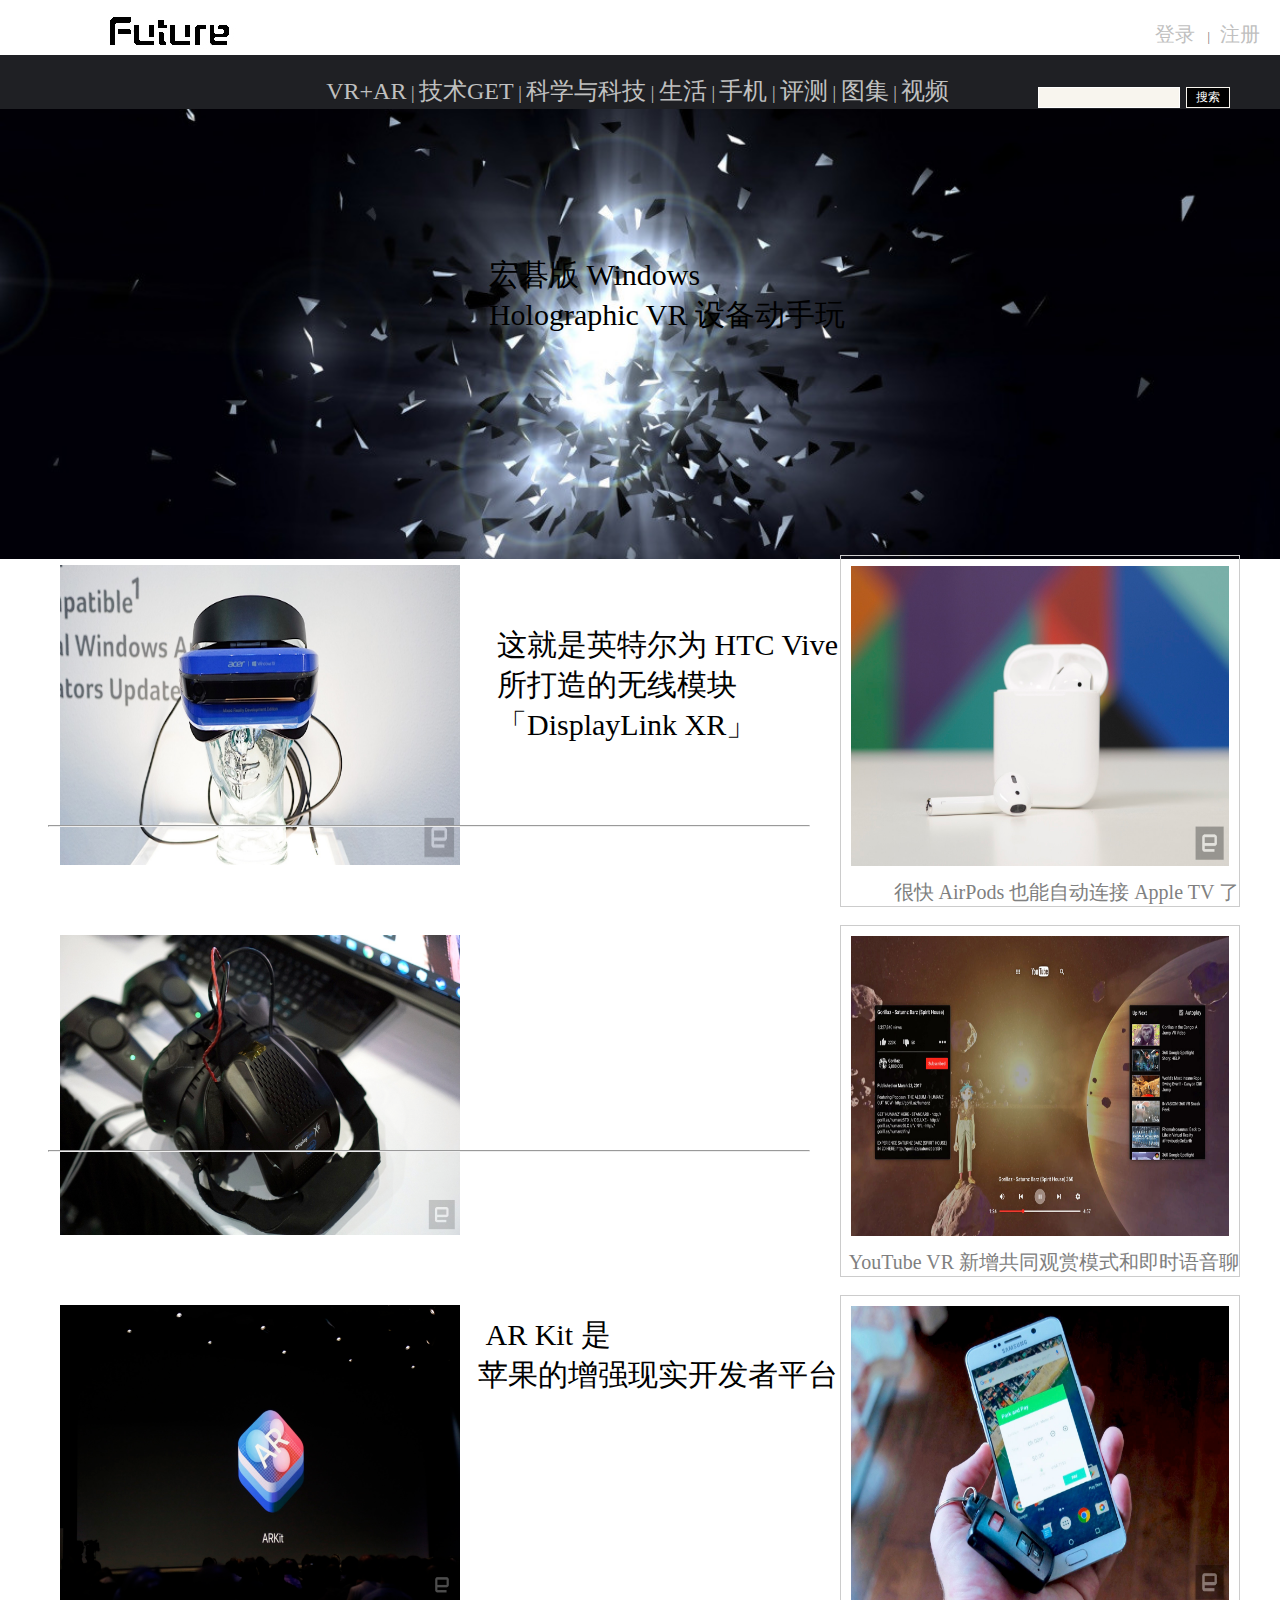
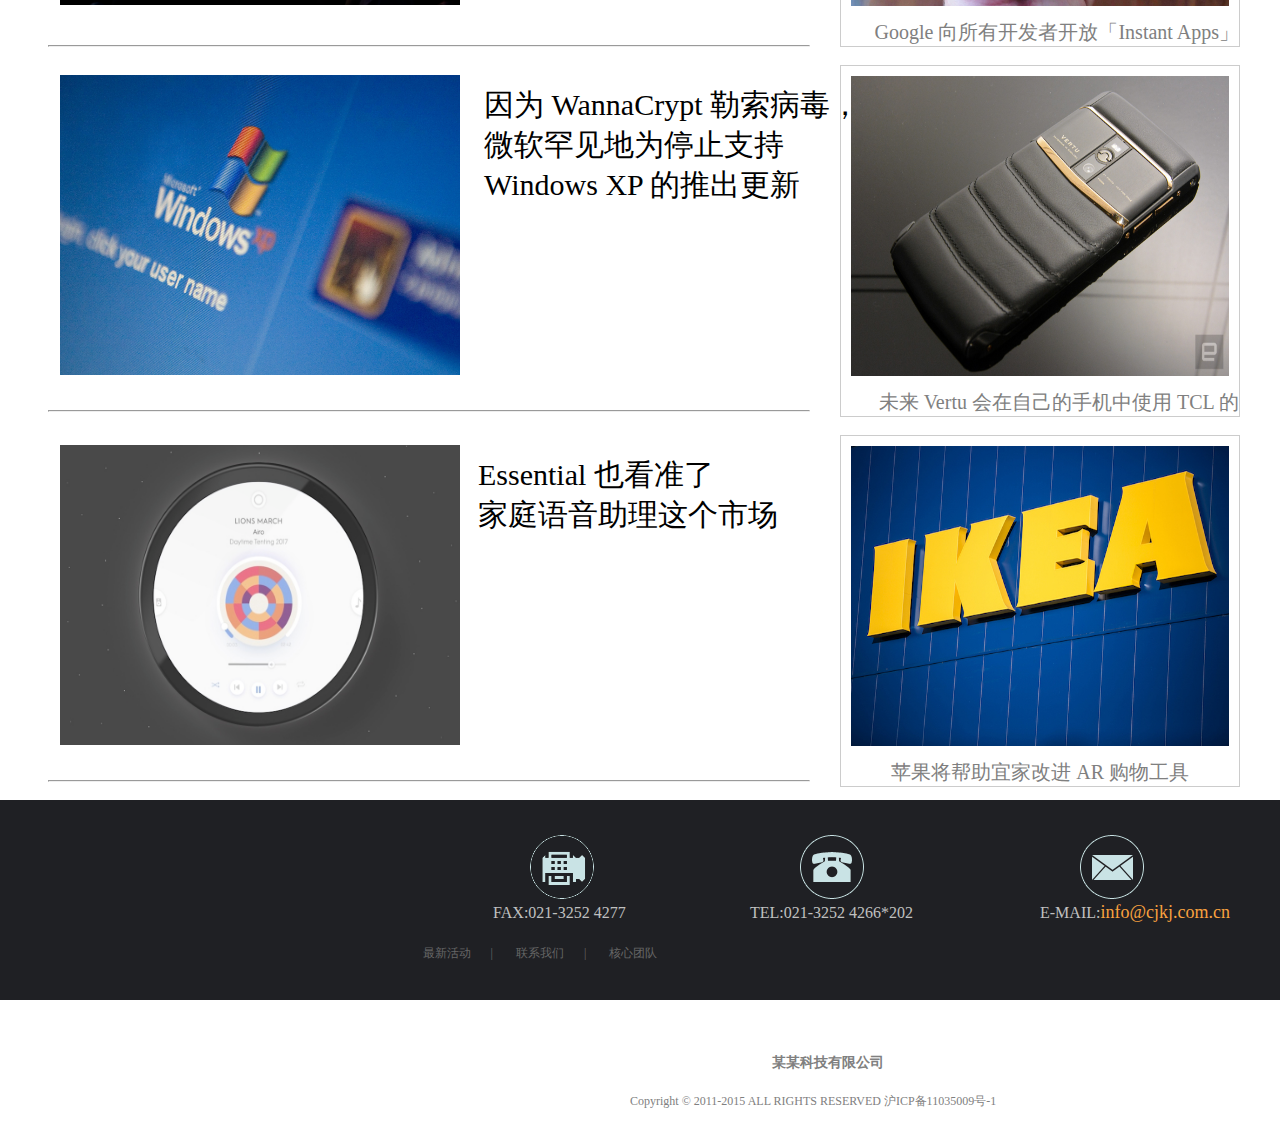
<file: work15/index.html>
<!DOCTYPE html>
<html>
<head>
	<title>科技改变未来——电子科技产品新闻</title>
	<meta charset="utf-8">
	<link rel="stylesheet" type="text/css" href="css/index.css">
</head>
<body>
	<div class="top_link tr">
		<div class="logo">
			<img src="images/logo.jpg" alt="future">
		</div>
		<div class="top_link_mod">
			<span></span><a href="dl.html" target="_blank">登录</a>
			<span>|</span><a href="dl.html" target="_blank">注册</a>
		</div>
	</div>
		<div id="nav">
			<div class="nav_body">
				<!--导航栏-->
				<div class="nav_content">
					<a href="list.html" target="_blank">VR+AR</a>&nbsp;|
					<a href="#">技术GET</a>&nbsp;|
					<a href="#">科学与科技</a>&nbsp;|
					<a href="#">生活</a>&nbsp;|
					<a href="#">手机</a>&nbsp;|
					<a href="#">评测</a>&nbsp;|
					<a href="#">图集</a>&nbsp;|					
					<a href="#" >视频</a>&nbsp;
				</div>
				<!--搜索框-->
				
				<input class="search"  type="text" name="">
				<input class="search_btn" type="button" value="搜索">
				<img style="position: relative;top: 22px;" src="images/banner1.jpg" width="100%" height="450">
			</div>
		</div>	
			<div class="main">
				


				<div class="m_left">
				
					<img src="images/c-1.jpg">
					<a style="position: relative;left: 7px;" href="content.html" target="_blank">宏碁版 Windows <br> Holographic  VR 设备动手玩</a>
					<hr style="width: 760px; position: relative;top: -50px;right: 10px">			
				</div>
				<div class="m_right">
					<img src="images/06.jpg">
					<a href="#">很快 AirPods 也能自动连接 Apple TV 了</a>
				</div>
					
			
				


				<div class="m_left">
					<img src="images/02.jpg">
					<a href="#" ">这就是英特尔为 HTC Vive <br>所打造的无线模块 <br> 「DisplayLink XR」</a>
					<hr style="width: 760px; position: relative;top: -95px;right: 10px">
				</div>
				<div class="m_right">
					<img src="images/07.jpg">
					<a href="#">YouTube VR 新增共同观赏模式和即时语音聊</a>
				</div>


				<div class="m_left">
					<img src="images/03.jpg">
					<a href="#"> &nbsp;AR Kit 是<br> 苹果的增强现实开发者平台</a>
					<hr style="width: 760px; position: relative;top: -50px;right: 10px">
				</div>
				<div class="m_right">
					<img src="images/08.jpg">
					<a href="#">Google 向所有开发者开放「Instant Apps」</a>
				</div>
				<div class="m_left">
					<img src="images/04.jpg">
					<a href="#" style="position: relative;left: 22px;"> 因为 WannaCrypt 勒索病毒，<br>微软罕见地为停止支持 <br> Windows XP 的推出更新</a>
					<hr style="width: 760px; position: relative;top: -95px;right: 10px">
				</div>
				<div class="m_right">
					<img src="images/09.jpg">
					<a href="#">未来 Vertu 会在自己的手机中使用 TCL 的</a>
				</div>
				<div class="m_left">
					<img src="images/05.jpg">
					<a href="#" style="position: relative;top: 20px;left: -60px;">Essential 也看准了 <br> 家庭语音助理这个市场
					</a>
					<hr style="width: 760px; position: relative;top: 25px;right: 10px">
				</div>
				<div class="m_right">
					<img src="images/10.jpg">
					<a href="#" style="position: relative;left:-50px;">苹果将帮助宜家改进 AR 购物工具</a>
				</div>
			</div>	
		</div>
		<!--页面底部-->
		<div class="footer">
			<div class="footer_mod">
				<div class="footer_box fl">
					<img style="position: absolute;left: 530px;top: 35px;" src="images/fax.png">
					<p class="footer_box_img">
						<img style="position: absolute;left: 800px;top: 35px;" src="images/tel.png">
					</p>
					<p class="footer_box_img">
						<img style="position: absolute;left: 1080px;top: 35px;" src="images/mail.png">
					</p>
					
				</div>
				<div class="footer_box fl ">
					<div style="position: relative;left: 90px;" class=footer_box_text >FAX:021-3252 4277</div>
					<div style="position: relative;left: 530px;" class=footer_box_text>TEL:021-3252 4266*202</div>
					<div style="position: relative;left: 1030px;" class=footer_box_text>E-MAIL:<a style="color: #f9a23f;" href="#" target="_blank">info@cjkj.com.cn</a></div>
				</div>
				<div class="crl"></div>
				<div class="footer_link">
					<a href="#">最新活动</a><span>|</span>
					<a href="#">联系我们</a><span>|</span>
					<a href="#">核心团队</a>
				</div>
			</div>
		</div>
		<div class="bottom">
			<h1 class="bottom_cop_name">某某科技有限公司</h1>
			<p class="bottom_copy">Copyright &copy; 2011-2015 ALL RIGHTS RESERVED 沪ICP备11035009号-1</p>
		</div>
</body>
</html>
</file>
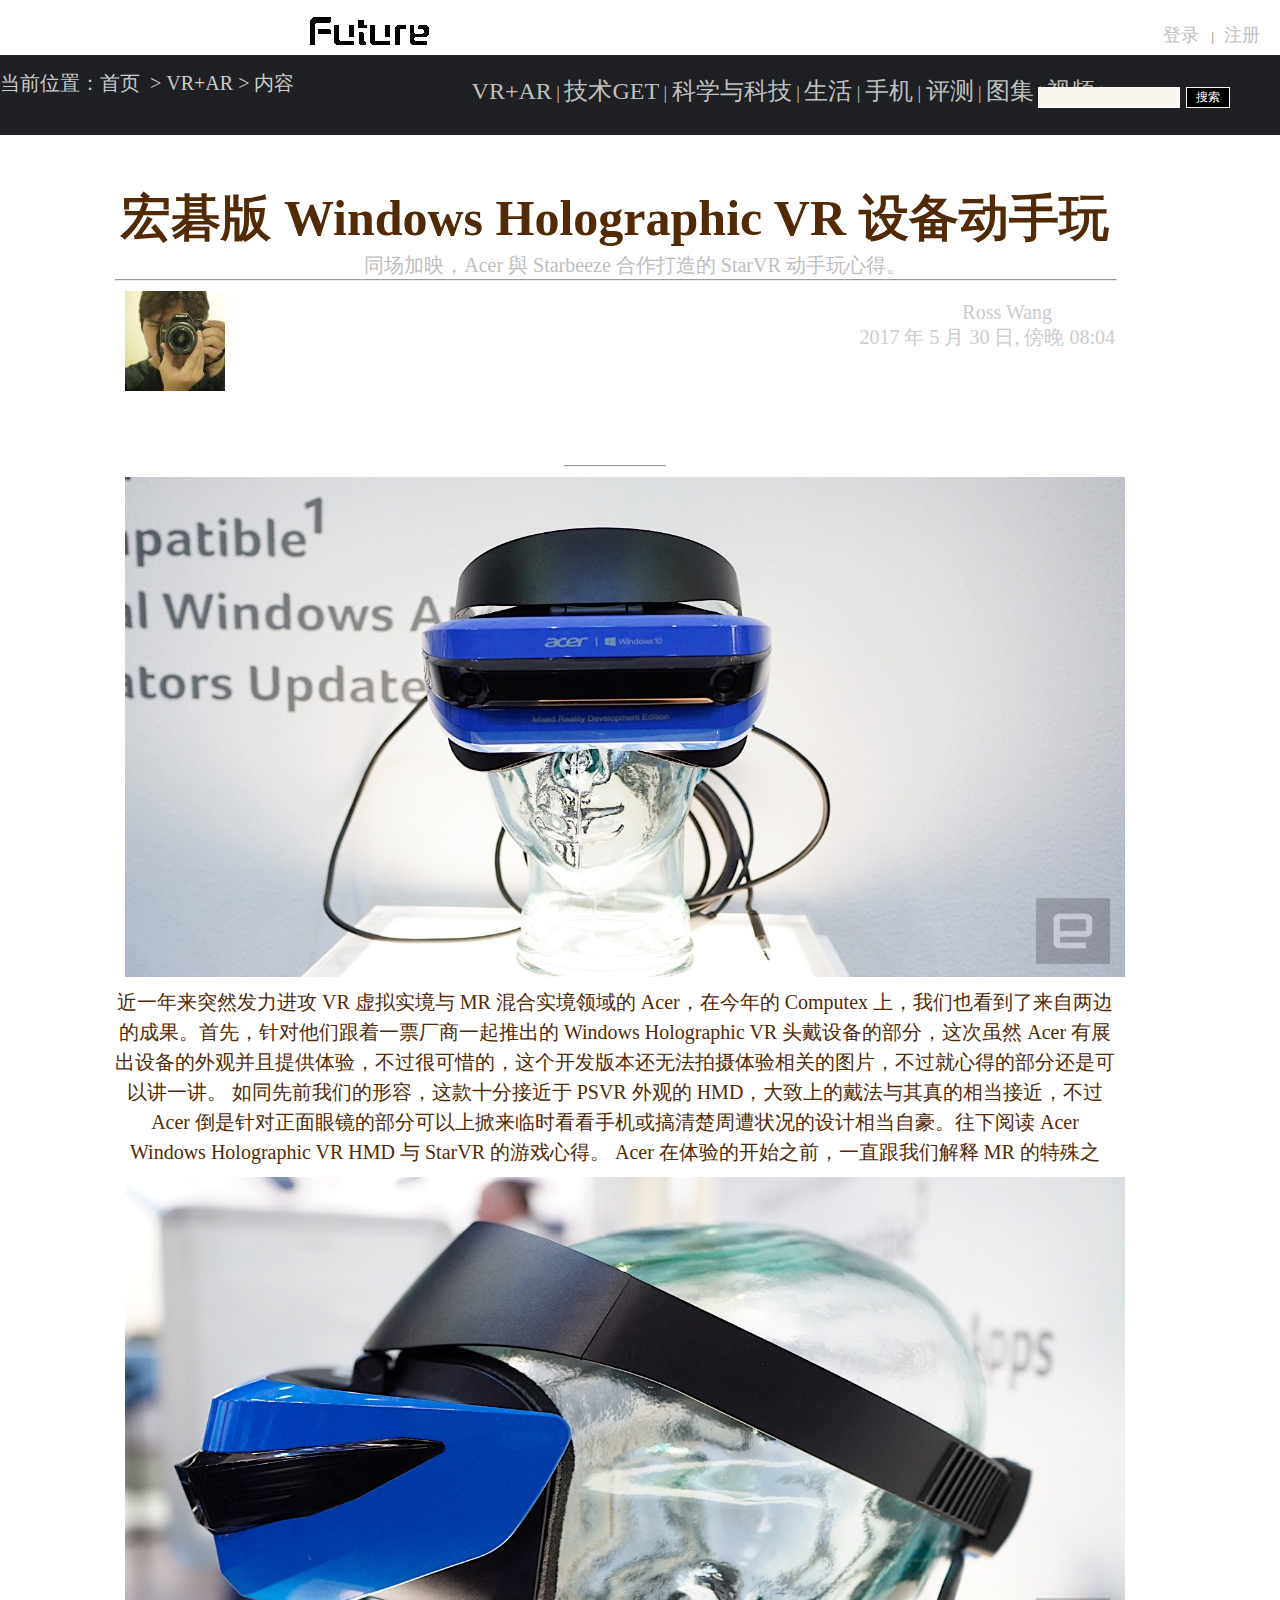
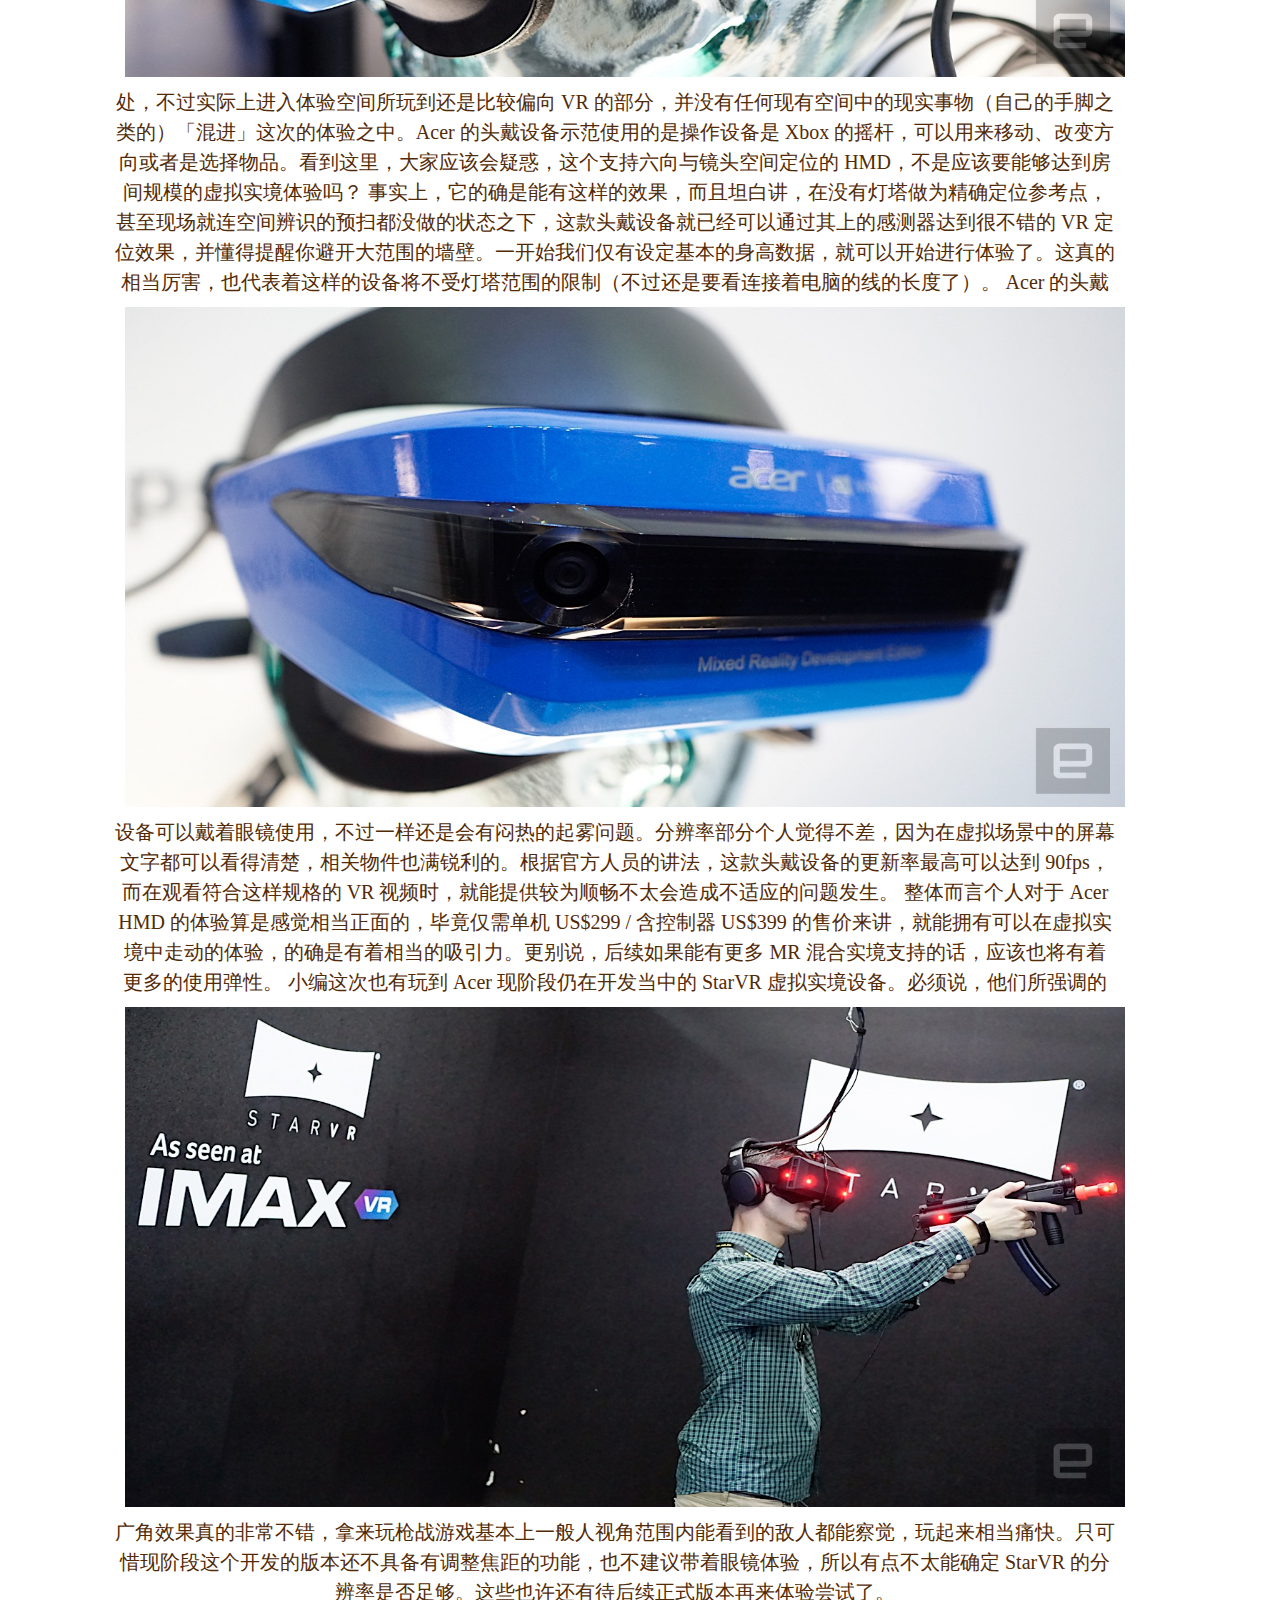
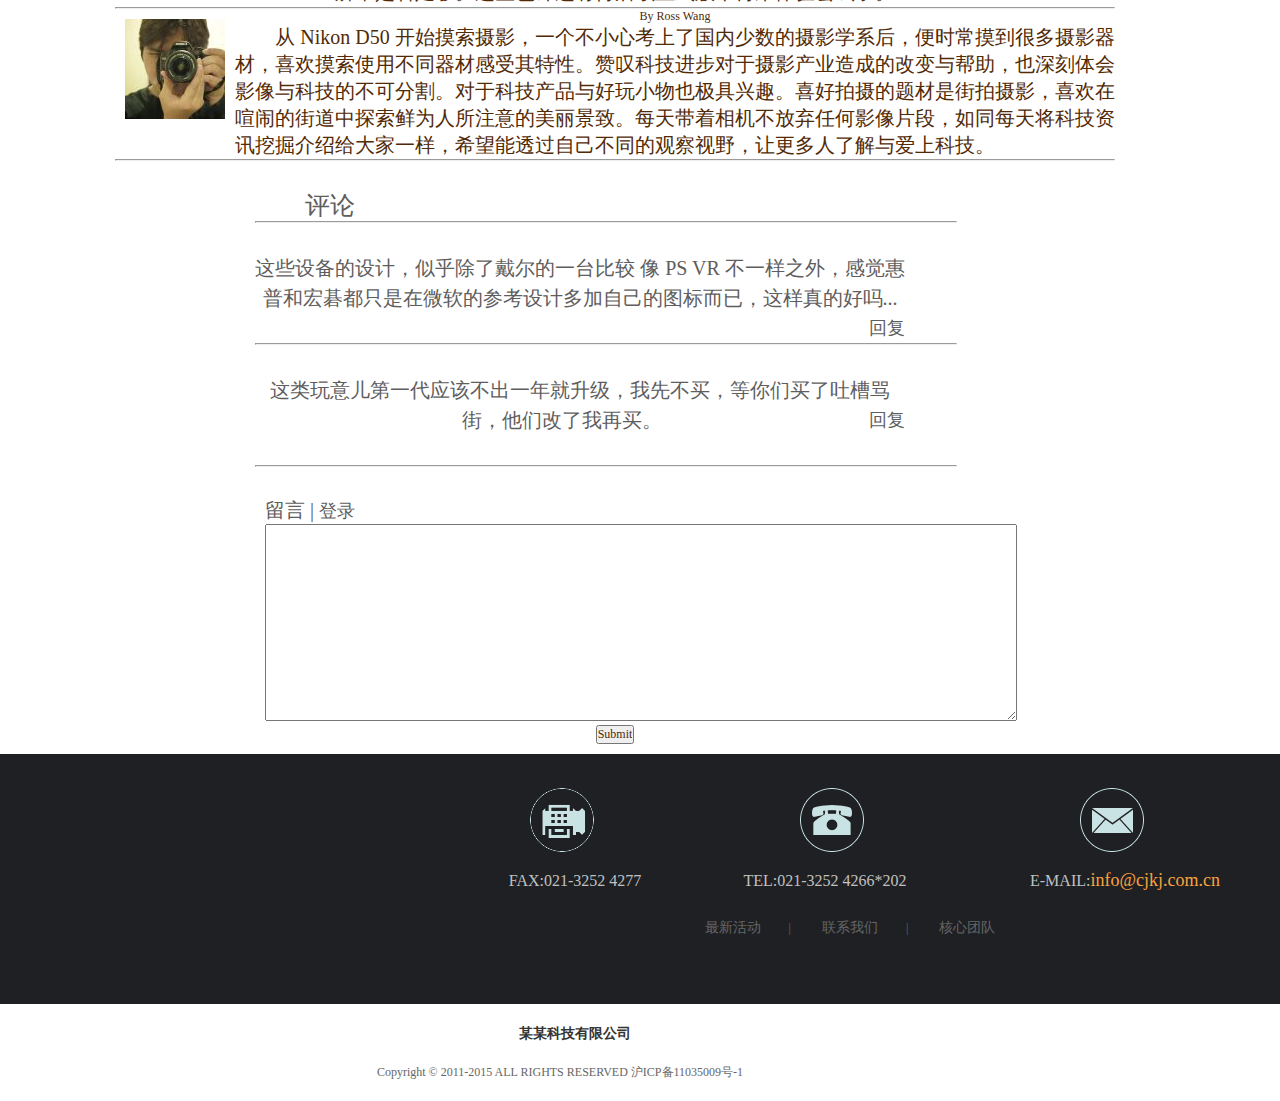
<file: work15/content.html>
<!DOCTYPE html>
<html>
<head>
	<title>宏碁版 Windows Holographic VR 设备动手玩</title>
	<meta charset="utf-8">
	<link rel="stylesheet" type="text/css" href="css/content.css">
</head>
<body>
	<div class="top_link tr">
		<div class="logo">
			<img src="images/logo.jpg" alt="future">
		</div>
		<div class="top_link_mod">
			<span></span><a href="dl.html" target="_blank">登录</a>
			<span>|</span><a href="dl.html" target="_blank">注册</a>
		</div>
	</div>
		<div id="nav">
			<div class="nav_body">
				<div style="display: inline-block;font-size: 20px;color: #ccc;float: left;position: relative;top: 15px;">
						当前位置：<a href="index.html" style="color: #ccc;font-size: 20px">首页</a>	&nbsp;>&nbsp;<a href="list.html" style="color: #ccc;font-size: 20px">VR+AR</a>&nbsp;>&nbsp;<a href="#" style="color:#ccc;font-size: 20px">内容</a>
    			</div>	
				<!--导航栏-->
				<div class="nav_content">
					<a href="#">VR+AR</a>&nbsp;|
					<a href="#">技术GET</a>&nbsp;|
					<a href="#">科学与科技</a>&nbsp;|
					<a href="#">生活</a>&nbsp;|
					<a href="#">手机</a>&nbsp;|
					<a href="#">评测</a>&nbsp;|
					<a href="#">图集</a>&nbsp;|
					<a href="#">视频</a>&nbsp;|
				</div>
				<!--搜索框-->
				<input class="search"  type="text" name="">
				<input class="search_btn" type="button" value="搜索">

			</div>
<div id="main">

	<div class="top">
	<h3>宏碁版 Windows Holographic VR 设备动手玩</h3>
	<p class="te">同场加映，Acer 與 Starbeeze 合作打造的 StarVR 动手玩心得。</p>
	<hr>
	<img src="images/zz.jpg">
	<p style="float: right;color: #ccc;padding-top: 20px;"> Ross Wang<br>
	2017 年 5 月 30 日, 傍晚 08:04</p>
	
	</div>
	<div class="man"><hr>
		<img src="images/c-1.jpg" >
		近一年来突然发力进攻 VR 虚拟实境与 MR 混合实境领域的 Acer，在今年的 Computex 上，我们也看到了来自两边的成果。首先，针对他们跟着一票厂商一起推出的 Windows Holographic VR 头戴设备的部分，这次虽然 Acer 有展出设备的外观并且提供体验，不过很可惜的，这个开发版本还无法拍摄体验相关的图片，不过就心得的部分还是可以讲一讲。

		如同先前我们的形容，这款十分接近于 PSVR 外观的 HMD，大致上的戴法与其真的相当接近，不过 Acer 倒是针对正面眼镜的部分可以上掀来临时看看手机或搞清楚周遭状况的设计相当自豪。往下阅读 Acer Windows Holographic VR HMD 与 StarVR 的游戏心得。
		<img src="images/c-2.jpg">
		Acer 在体验的开始之前，一直跟我们解释 MR 的特殊之处，不过实际上进入体验空间所玩到还是比较偏向 VR 的部分，并没有任何现有空间中的现实事物（自己的手脚之类的）「混进」这次的体验之中。Acer 的头戴设备示范使用的是操作设备是 Xbox 的摇杆，可以用来移动、改变方向或者是选择物品。看到这里，大家应该会疑惑，这个支持六向与镜头空间定位的 HMD，不是应该要能够达到房间规模的虚拟实境体验吗？

		事实上，它的确是能有这样的效果，而且坦白讲，在没有灯塔做为精确定位参考点，甚至现场就连空间辨识的预扫都没做的状态之下，这款头戴设备就已经可以通过其上的感测器达到很不错的 VR 定位效果，并懂得提醒你避开大范围的墙壁。一开始我们仅有设定基本的身高数据，就可以开始进行体验了。这真的相当厉害，也代表着这样的设备将不受灯塔范围的限制（不过还是要看连接着电脑的线的长度了）。
		<img src="images/c-3.jpg">
		Acer 的头戴设备可以戴着眼镜使用，不过一样还是会有闷热的起雾问题。分辨率部分个人觉得不差，因为在虚拟场景中的屏幕文字都可以看得清楚，相关物件也满锐利的。根据官方人员的讲法，这款头戴设备的更新率最高可以达到 90fps，而在观看符合这样规格的 VR 视频时，就能提供较为顺畅不太会造成不适应的问题发生。

		整体而言个人对于 Acer HMD 的体验算是感觉相当正面的，毕竟仅需单机 US$299 / 含控制器 US$399 的售价来讲，就能拥有可以在虚拟实境中走动的体验，的确是有着相当的吸引力。更别说，后续如果能有更多 MR 混合实境支持的话，应该也将有着更多的使用弹性。
		<img src="images/c-4.jpg">
		小编这次也有玩到 Acer 现阶段仍在开发当中的 StarVR 虚拟实境设备。必须说，他们所强调的广角效果真的非常不错，拿来玩枪战游戏基本上一般人视角范围内能看到的敌人都能察觉，玩起来相当痛快。只可惜现阶段这个开发的版本还不具备有调整焦距的功能，也不建议带着眼镜体验，所以有点不太能确定 StarVR 的分辨率是否足够。这些也许还有待后续正式版本再来体验尝试了。
	</div>
	<hr>
	<img src="images/zz.jpg">By Ross Wang
	<p>从 Nikon D50 开始摸索摄影，一个不小心考上了国内少数的摄影学系后，便时常摸到很多摄影器材，喜欢摸索使用不同器材感受其特性。赞叹科技进步对于摄影产业造成的改变与帮助，也深刻体会影像与科技的不可分割。对于科技产品与好玩小物也极具兴趣。喜好拍摄的题材是街拍摄影，喜欢在喧闹的街道中探索鲜为人所注意的美丽景致。每天带着相机不放弃任何影像片段，如同每天将科技资讯挖掘介绍给大家一样，希望能透过自己不同的观察视野，让更多人了解与爱上科技。</p>
	<hr>
	<br>
	<br>
	<div class="hf">
	<p style="color: #605d5d;font-size: 25px;text-align: left;">评论</p>
	<hr width="700">
	<br>
	这些设备的设计，似乎除了戴尔的一台比较 像 PS VR 不一样之外，感觉惠普和宏碁都只是在微软的参考设计多加自己的图标而已，这样真的好吗...
	<a href="#">回复</a>
	<hr width="700">

	</div>
		<div class="hf">
		<br>
		这类玩意儿第一代应该不出一年就升级，我先不买，等你们买了吐槽骂街，他们改了我再买。
		<a href="#">回复</a>
		<br>
		<br>
		<hr width="700">
	</div>
	<br>
	<br>
	<form>
	<div class="ly">
		<div style="color: #605d5d;font-size: 20px;float: left;">
			留言   <span>|</span> <a href="dl.html" target="_blank" >登录</a>
		</div>
		<textarea rows="13" cols="105"> </textarea > 
		<input type="submit" name="提交" width="100" height="40">
	</div>
	</form>
</div>
				<!--页面底部-->
		<div class="footer">
			<div class="footer_mod">
				<div class="footer_box fl">
					<img style="position: absolute;left: 530px;" src="images/fax.png">
					<p class="footer_box_img">
						<img style="position: absolute;left: 800px;" src="images/tel.png">
					</p>
					<p class="footer_box_img">
						<img style="position: absolute;left: 1080px;" src="images/mail.png">
					</p>
					
				</div>
				<div class="footer_box fl ">
					<div style="position: relative;left: 480px;top: 70px" class=footer_box_text >FAX:021-3252 4277</div>
					<div style="position: relative;left: 730px; top: 35px;" class=footer_box_text>TEL:021-3252 4266*202</div>
					<div style="position: relative;left: 1030px;" class=footer_box_text>E-MAIL:<a style="color: #f9a23f;" href="#" target="_blank">info@cjkj.com.cn</a></div>
				</div>
				<div class="crl"></div>
				<div class="footer_link">
					<a href="#">最新活动</a><span>|</span>
					<a href="#">联系我们</a><span>|</span>
					<a href="#">核心团队</a>
				</div>
			</div>
		</div>
		<div class="bottom">
			<h1 class="bottom_cop_name">某某科技有限公司</h1>
			<p class="bottom_copy">Copyright &copy; 2011-2015 ALL RIGHTS RESERVED 沪ICP备11035009号-1</p>
		</div>
</div>
</body>
</html>
</body>
</html>
</file>
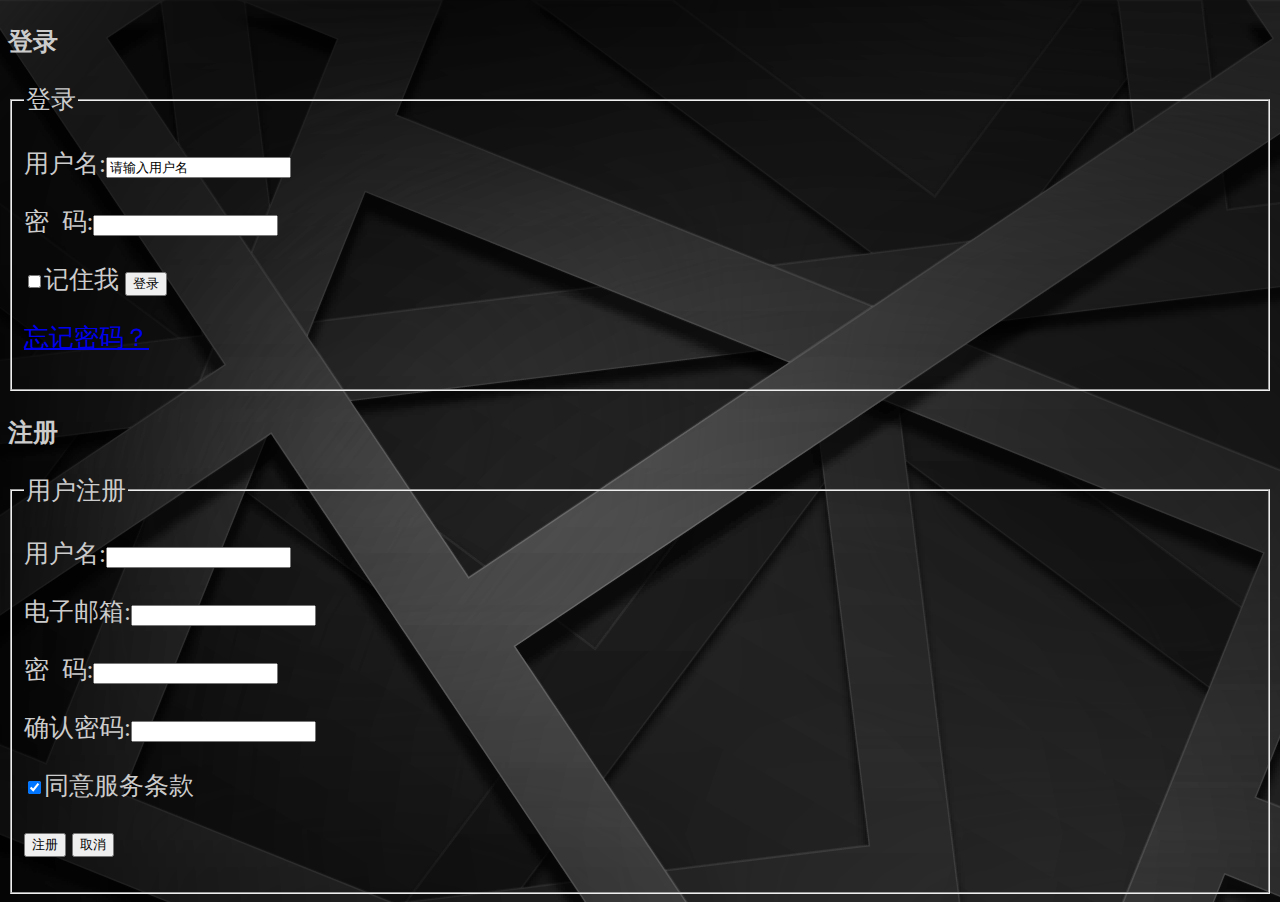
<file: work15/dl.html>
<!DOCTYPE html>
<html>
<head>
	<title>
		登录
	</title>
	<meta charset="utf-8">
	<style type="text/css">
		p,h3,legend{color: #ccc;font-size: 25px;}
	</style>
</head>
<body background="images/dl.jpg">

<form name="form1" method="post" action="">

<h3>登录</h3>
<fieldset>
	<legend> 登录</legend>
    <p>用户名:<input type="text" value="请输入用户名">
    </p>
    <p>密 &nbsp;码:<input type="password" maxlength="8">
    </p>
     <p><input type="checkbox" value="checkbox">记住我
	 <input type="submit" name="Submit" value="登录"></p>
    <p><a href="#">忘记密码？</a></p>
</fieldset>
<h3>注册</h3>
<fieldset>
  <legend>用户注册</legend>
	<p>用户名:<input type="text"></p>
	<p>电子邮箱:<input type="text"></p>
	<p>密 &nbsp;码:<input type="password" maxlength="6"></p>
	<p>确认密码:<input type="password" maxlength="6"></p>
	<p><input name="checkbox" type="checkbox" value="checkbox" checked>同意服务条款</p>
	<p><input type="submit" name="Submit2" value="注册">
	<input type="submit" name="Submit3" value="取消">
	  <br>
	</p>
</fieldset>
</form>
</body>
</html>
</file>
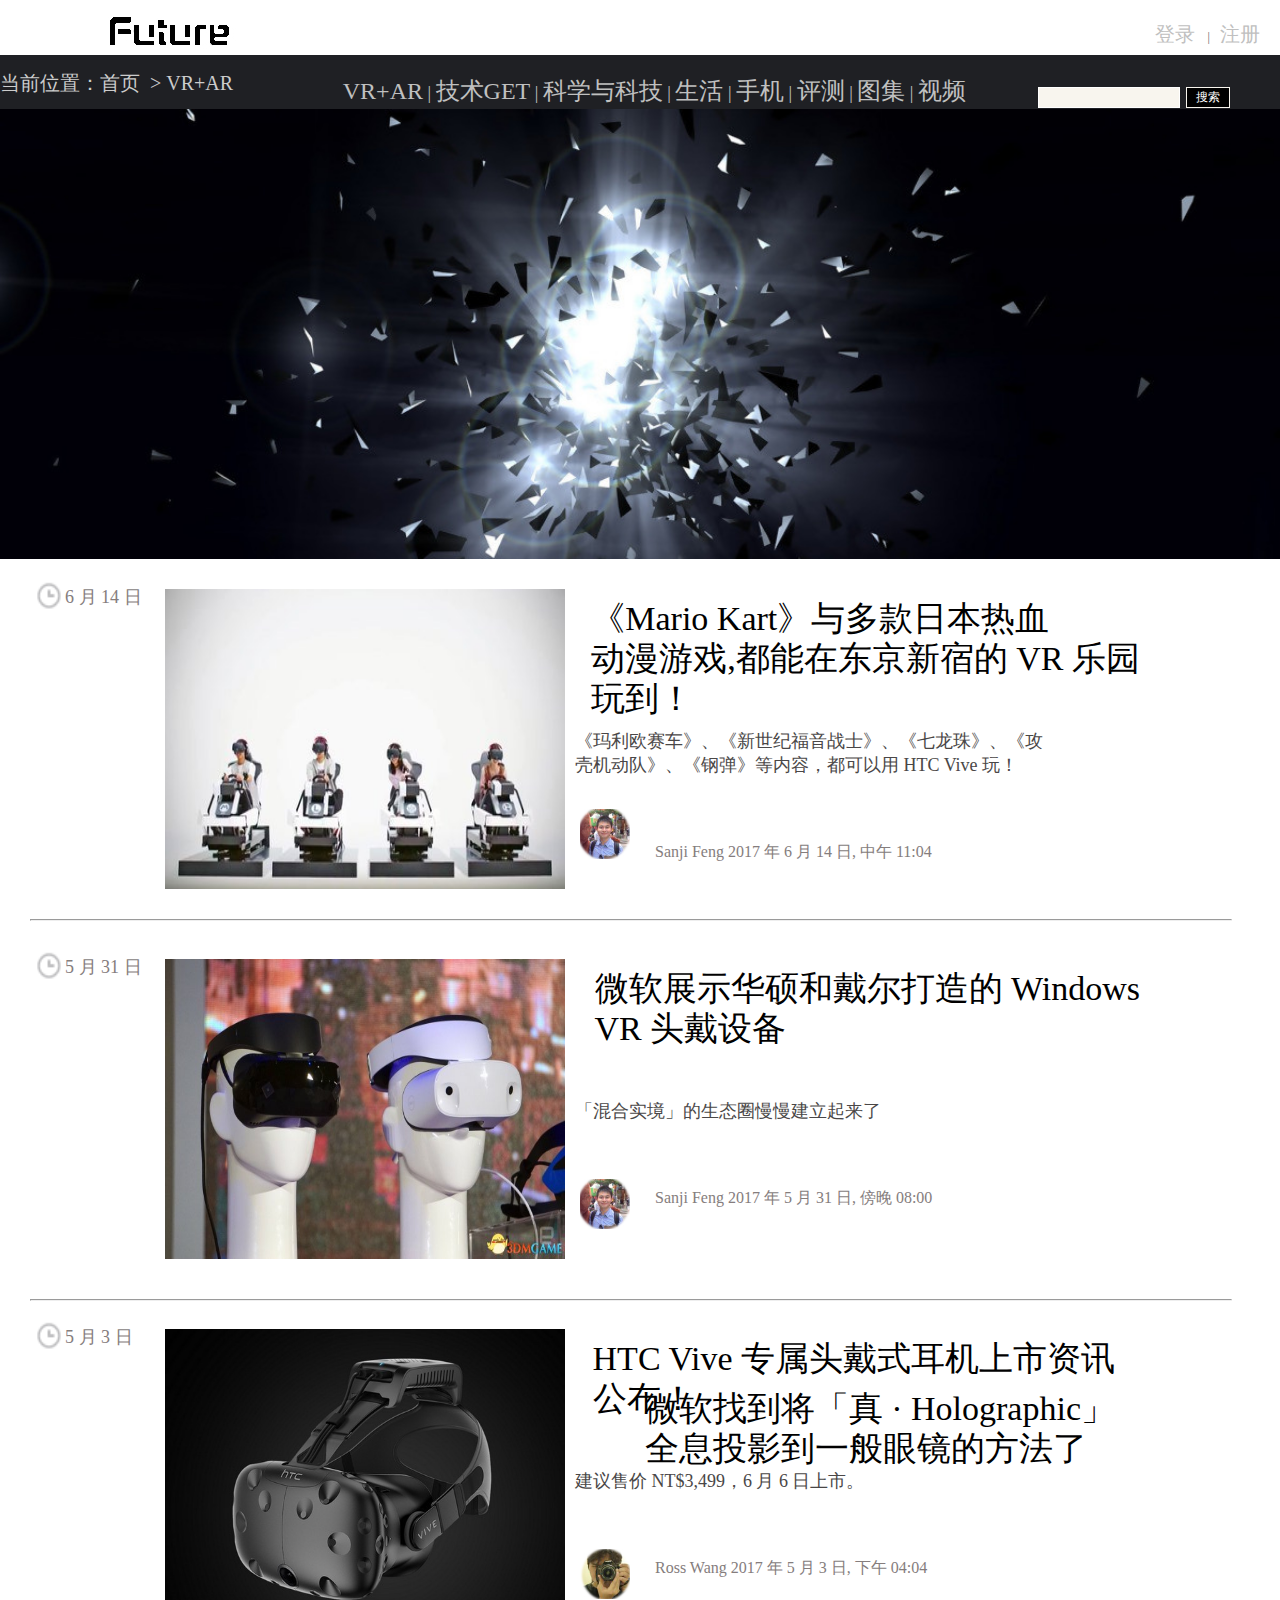
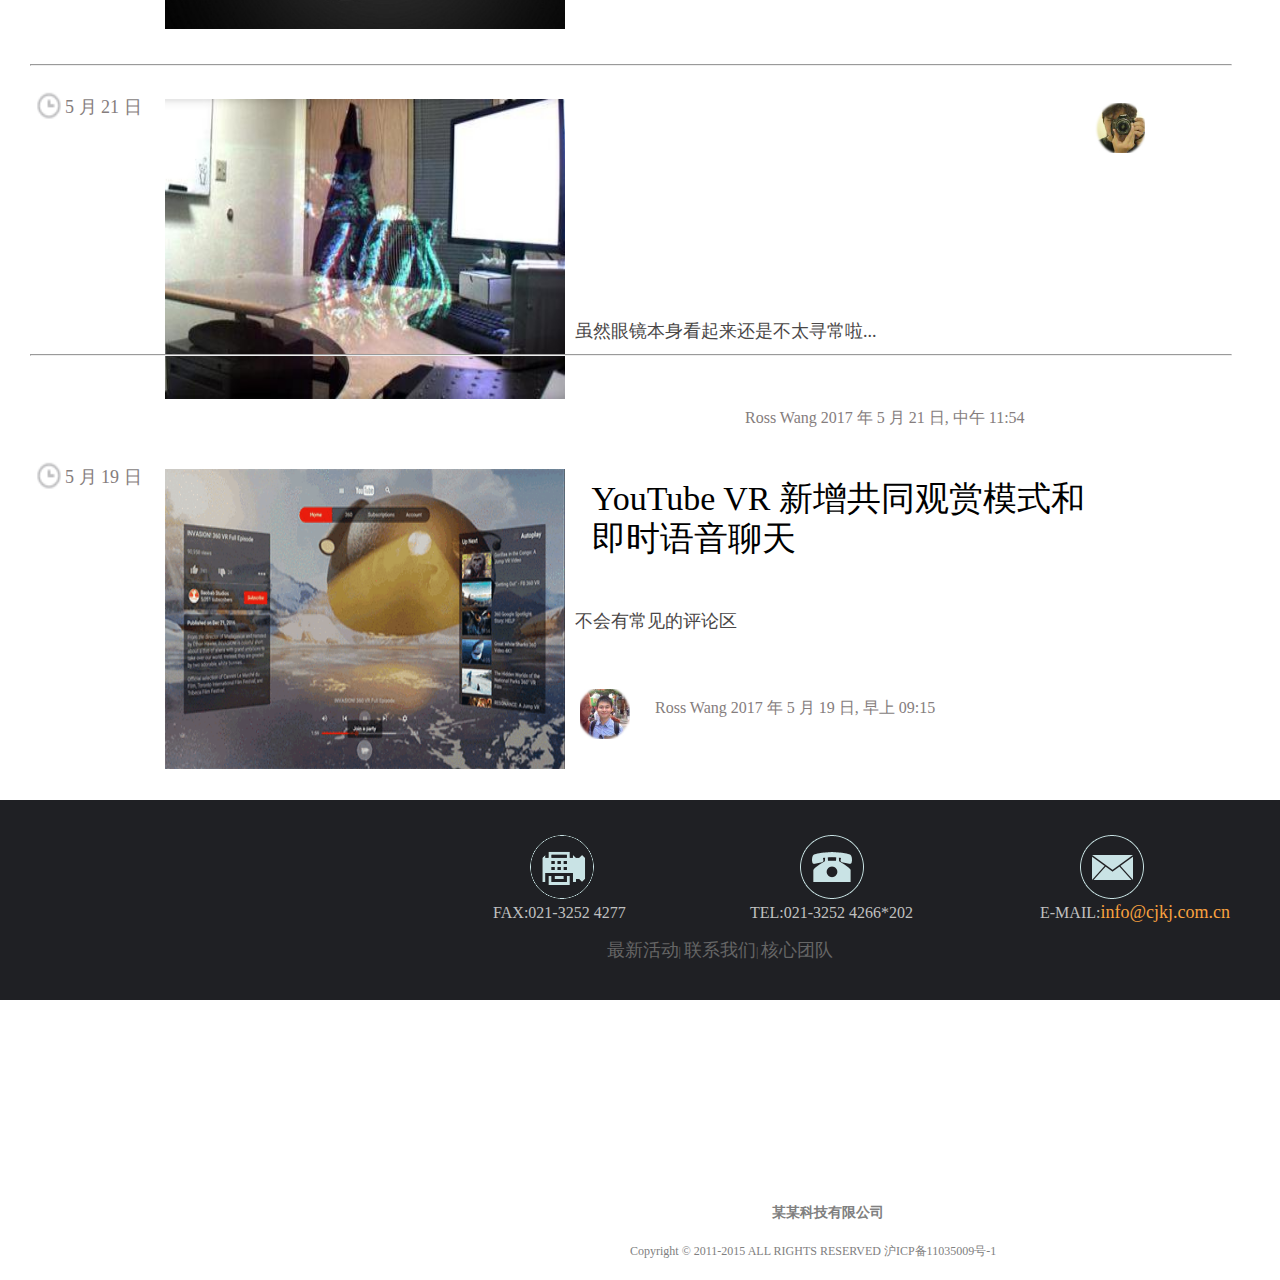
<file: work15/list.html>
<!DOCTYPE html>
<html>
<head>
	<title>VR+AR</title>
	<meta charset="utf-8">
	<link rel="stylesheet" type="text/css" href="css/list.css">
</head>
<body>
	<div class="top_link tr">
		<div class="logo">
			<img src="images/logo.jpg" alt="future">
		</div>
		<div class="top_link_mod">
			<span></span><a href="dl.html" target="_blank">登录</a>
			<span>|</span><a href="dl.html" target="_blank">注册</a>
		</div>
	</div>
		<div id="nav">

			<div class="nav_body">
				<!--导航栏-->
				<div style="display: inline-block;font-size: 20px;color: #ccc;float: left;position: relative;top: 15px;">
						当前位置：<a href="index.html" style="color: #ccc;font-size: 20px">首页</a>	&nbsp;>&nbsp;<a href="#" style="color: #ccc;font-size: 20px">VR+AR</a>
    				</div>	
				<div class="nav_content">
					<a href="#">VR+AR</a>&nbsp;|
					<a href="#">技术GET</a>&nbsp;|
					<a href="#">科学与科技</a>&nbsp;|
					<a href="#">生活</a>&nbsp;|
					<a href="#">手机</a>&nbsp;|
					<a href="#">评测</a>&nbsp;|
					<a href="#">图集</a>&nbsp;|					
					<a href="#" >视频</a>&nbsp;
				</div>
				<!--搜索框-->
				<input class="search"  type="text" name="">
				<input class="search_btn" type="button" value="搜索">
				<img style="position: relative;top: 22px;" src="images/banner1.jpg" width="100%" height="450">
			</div>
		</div>	
			<div class="main">
				


				<div class="m_left">
					
					<img src="images/time.png" style="width: 35px;height:35px;position: relative;left: -130px;top: 10px;" >
					 <div id="tt">6 月 14 日</div>
					
					<img src="images/l-01.jpg">
					<a style="position: relative;left: 0px;" href="content.html" target="_blank" >《Mario Kart》与多款日本热血<br>动漫游戏,都能在东京新宿的 VR 乐园<br>玩到！</a>
					<div class="ll"><p>《玛利欧赛车》、《新世纪福音战士》、《七龙珠》、《攻壳机动队》、《钢弹》等内容，都可以用 HTC Vive 玩！</p></div>
					<div class="zz"><img src="images/zz02.jpg"></div>
					<div class="lll">
					
					Sanji Feng   2017 年 6 月 14 日, 中午 11:04</div>
					<hr style="width: 1200px; position: relative;top: -100px;right: 110px">			
				</div>
				

				<div class="m_left">
					
					<img src="images/time.png" style="width: 35px;height:35px;position: relative;left: -130px;top: 10px;" >
					 <div id="tt"> 5 月 31 日</div>
					
					<img src="images/l-02.jpg">
					<a style="position: relative;left: 0px;" href="content.html" target="_blank" >微软展示华硕和戴尔打造的 Windows <br>VR 头戴设备</a>
					<div class="ll"><p>「混合实境」的生态圈慢慢建立起来了</p></div>
					<div class="zz"><img src="images/zz02.jpg"></div>
					<div class="lll">
					
					Sanji Feng  2017 年 5 月 31 日, 傍晚 08:00</div>
					<hr style="width: 1200px; position: relative;top: -50px;right: 110px">			
				</div>

				
				

				
				<div class="m_left">
					
					<img src="images/time.png" style="width: 35px;height:35px;position: relative;left: -130px;top: 10px;" >
					 <div id="tt">5 月  3 日</div>
					
					<img src="images/l-03.jpg">
					<a style="position: relative;left: -25px;" href="content.html" target="_blank" >HTC Vive 专属头戴式耳机上市资讯<br>公布！</a>
					<div class="ll"><p>建议售价 NT$3,499，6 月 6 日上市。</p></div>
					<div class="zz"><img src="images/zz03.jpg"></div>
					<div class="lll">
					
					Ross Wang   2017 年 5 月 3 日, 下午 04:04</div>
					<hr style="width: 1200px; position: relative;top: -55px;right: 110px">			
				</div>
				
				
				<div class="m_left">
					
					<img src="images/time.png" style="width: 35px;height:35px;position: relative;left: -130px;top: 10px;" >
					 <div id="tt">5 月 21 日</div>
					
					<img src="images/l-04.jpg">
					<a style="position: relative;left: -25px;" href="content.html" target="_blank" >微软找到将「真 · Holographic」<br>全息投影到一般眼镜的方法了</a>
					<div class="ll"><p>虽然眼镜本身看起来还是不太寻常啦...</p></div>
					<div class="zz"><img src="images/zz03.jpg"></div>
					<div class="lll">
					
					Ross Wang   2017 年 5 月 21 日, 中午 11:54</div>
					<hr style="width: 1200px; position: relative;top: -55px;right: 110px">			
				</div>
				<div class="m_left">
					
					<img src="images/time.png" style="width: 35px;height:35px;position: relative;left: -130px;top: 10px;" >
					 <div id="tt">5 月 19 日</div>
					
					<img src="images/l-05.gif">
					<a style="position: relative;left: -55px;" href="content.html" target="_blank" >YouTube VR 新增共同观赏模式和<br>即时语音聊天</a>
					<div class="ll"><p>不会有常见的评论区</p></div>
					<div class="zz"><img src="images/zz02.jpg"></div>
					<div class="lll">
					
					Ross Wang   2017 年 5 月 19 日, 早上 09:15</div>
					<hr style="width: 1200px; position: relative;top: -55px;right: 110px">			
				</div>
				
			</div>

				
		<!--页面底部-->
		<div class="footer">
			<div class="footer_mod">
				<div class="footer_box fl">
					<img style="position: absolute;left: 530px;top: 35px;" src="images/fax.png">
					<p class="footer_box_img">
						<img style="position: absolute;left: 800px;top: 35px;" src="images/tel.png">
					</p>
					<p class="footer_box_img">
						<img style="position: absolute;left: 1080px;top: 35px;" src="images/mail.png">
					</p>
					
				</div>
				<div class="footer_box fl ">
					<div style="position: relative;left: 90px;" class=footer_box_text >FAX:021-3252 4277</div>
					<div style="position: relative;left: 530px;" class=footer_box_text>TEL:021-3252 4266*202</div>
					<div style="position: relative;left: 1030px;" class=footer_box_text>E-MAIL:<a style="color: #f9a23f;" href="#" target="_blank">info@cjkj.com.cn</a></div>
				</div>
				<div class="crl"></div>
				<div class="footer_link">
					<a href="#">最新活动</a><span>|</span>
					<a href="#">联系我们</a><span>|</span>
					<a href="#">核心团队</a>
				</div>
			</div>
		</div>
		<div class="bottom">
			<h1 class="bottom_cop_name">某某科技有限公司</h1>
			<p class="bottom_copy">Copyright &copy; 2011-2015 ALL RIGHTS RESERVED 沪ICP备11035009号-1</p>
		</div>
</body>
</html>
</file>
<file: work15/css/index.css>
*{
	margin:0px auto;
	padding:0px;
	font-size:12px;
	list-style:none;
	font-family: 宋体;
	color:#522a06;}
img{
   border:0px;}
body{
	padding: 0px;
	margin: 0px;
	}
a{
	color:#522a06;
	font-size: 18px;
	text-decoration:none;}
a:hover{
	text-decoration:underline;}
li{
	list-style:none;
	margin:0px;
	padding:0px;}

.tr{
	text-align: right;
}
.top_link span{
	display: inline-block;
	color: #666;
	padding: 30px 10px 10px;
}
.top_link a{
	display: inline-block;
	color: #c0c0c0; 
	font-size: 12px;
}
.top_link a:hover{
	
	color: black;
}
.top_link_mod{
	position: relative;
	padding-right:20px;
}
.top_link_mod a{
	font-size: 20px;
}
.logo{
	float: left;
	width: 40px;
	display: block;
	height: 15px;
	position: relative;
	top: 9px;
	left: 100px;
}

.nav{
	width:100%;
	height:40px;
	background:url(../images/bg.jpg);
}
.nav_search{
	float:right;
	width:190px;
}
.search{
	float:right;
	width:140px;
	height:19px;
	padding-top: 0px;
	border:1px solid #FFF;
	background-color:#f8f5ee;
	position: absolute;
	right: 100px;
}
.search_btn{
	float:left;
	width:44px;
	height:21px;
	position: absolute;
	right: 50px;
	background-color:#000;
	border:1px solid #f8f5ee;
	color:#FFF;}






.nav_body{
	background: url(../images/bg.jpg);
	height: 400px;
	width:100%;
}
.nav_body img{
	padding-bottom: 10px;

}
.nav_content{
	position: relative;
	top: 20px;
	font-size: 18px;
	color: #c0c0c0;
	text-align: center;
}
.nav_content a{
	
	font-size: 24px;
	color: #c0c0c0;
}
.nav img{
	margin: 10px
}



.main{width: 1200px;margin: 0px auto;

	position: relative;
	top: 100px;
}
.m_left{
	width: 798px;
	height: 370px;
	float: left;
	
	margin: auto;
}
.m_left img{
	width: 400px;
	height:300px;
	margin:10px 20px;
	float: left;
}
.m_left a{
	display: block;
	line-height: 40px;
	font-size:30px;
	color: black;
	font-family: "黑体";
	float:right;
	position: relative;
	left: 0px;
	top: -300px;
}
.m_right{
	width: 398px;
	height: 350px;
	float: right;
	border: 1px solid #ccc;
	margin: auto;}
.m_right  a{
	line-height: 25px;
	font-size:20px;
	color: grey;
	font-family: "宋体";
	float:right;
	text-align: center;
}
.m_right img{
	width: 378px;
	height: 300px;
	margin: 10px;
}



.fotter_box{
	text-align: center;
	padding: 15px 0px;
	width: 33%;
	position: absolute;
	bottom: 90px;
	padding-left: 600px;
}


.footer_mod{
	margin: 0px auto;
	width: 1000px
}
.footer{
	width: 1000px;
	text-align: center;
	margin: 10px 0px 15px;
	

}
.footer_mod{
	background: url(../images/bg.jpg);
	height: 200px;
	position: absolute;
	bottom: -1730px;
	top: 2400px;
	width: 100%;

}

.footer_box_text{
	line-height: 25px;
	margin-top: 100px;
	margin-left: 10px;
	margin-right: 10px;
	color:  #c0c0c0;
	font-size: 16px;
	float: right;
}

.footer_link{
	position: relative;
	left: -100px;
	

}
.footer_link a{
	display: inline-block;
	color: #666;
	font-size: 12px;
	padding: 20px;
}
.footer_link span{
	display: inline-block;
	color: #666;
	font-size: 12px;
	padding: 20px 0px;
}
.footer_link a:hover{
	padding: 20px;
	color: #f9a23f;
}
.bottom{
	text-align: center;
	position: absolute;
	bottom: -1830px;
	left: 630px;

}
.bottom_cop_name{
	line-height: 30px;
	margin: 15px auto;
	padding-left: 30px;
	width: 210px;
	height: 30px;
	color:grey ;
	font-size: 14px;
}
.bottom_copy{
	margin-bottom: 20px;
	color:grey;
	font-size: 12px; 
}
.fl{
	float: left;
	text-align: center;
}
.crl{
	line-height: 0px;
	height: 0px;
	clear: both;
	font-size: 0px;
}
</file>
<file: work15/css/content.css>
*{
	margin:0px auto;
	padding:0px;
	font-size:12px;
	list-style:none;
	font-family: "宋体";
	color:#522a06;}
img{
   border:0px;}
body{
	padding: 0px;
	margin: 0px;
	}
a{
	color:#522a06;
	font-size: 18px;
	text-decoration:none;}
a:hover{
	text-decoration:underline;}
li{
	list-style:none;
	margin:0px;
	padding:0px;}

#main{
	width: 1000px;
	text-align: center;
	padding-left:  150px;
	padding-top: 50px;
}
#main h3{

	font-size:50px;

}
.tt{
	line-height: 30px;
}
.te{
	color:#BEBEBE;
	font-size: 25px;

}
#main img{
	float: left;
	padding: 10px;
}
#main{
	position: relative;
	left: -100px;
}
#main p{
	text-indent: 2em;
	font-size: 20px
}
.top{
	height: 280px;
	width: 1000px;
}
.top hr{
	width: 1000px;
}
.tr{
	text-align: right;
}
.top_link span{
	display: inline-block;
	color: #666;
	padding: 30px 10px 10px;
}
.top_link a{
	display: inline-block;
	color: #c0c0c0; 
	font-size: 18px;
}
.top_link a:hover{
	
	color: black;
}
.top_link_mod{
	position: relative;
	padding-right: 20px;


}
.logo{
	float: left;
	width: 40px;
	display: block;
	height: 15px;
	position: relative;
	top: 9px;
	left: 300px;
}





.nav{
	width:100%;
	height:40px;
	background:url(../images/bg.jpg);
}
.nav_search{
	float:right;
	width:190px;
}
.search{
	float:right;
	width:140px;
	height:19px;
	padding-top: 0px;
	border:1px solid #FFF;
	background-color:#f8f5ee;
	position: absolute;
	right: 100px;
}
.search_btn{
	float:right;
	width:44px;
	height:21px;
	position: absolute;
	right: 50px;
	background-color:#000;
	border:1px solid #f8f5ee;
	color:#FFF;}

.nav_body{
	background: url(../images/bg.jpg);
	height: 80px;
	width:100%;
}
.nav_content{
	position: relative;
	top: 20px;
	font-size: 18px;
	color: #c0c0c0;
	text-align: center;
}
.nav_content a{
	font-size: 24px;
	color: #c0c0c0;
}
.nav img{
	position: relative;
	margin: 10px

}




.man hr{
	width: 100px;
}
.man img{
	width: 1000px;height: 500px;padding: 10px
}
.man{
	font-size: 20px;
	font-family: "宋体";
	line-height: 30px;
}
.hf{
	position: relative;
	left: -35px;
	width: 650px;
	height: auto;
	font-family: "宋体";
	font-size: 20px;
	line-height: 30px;
	color: #605d5d;
}
.hf a{
	color: #605d5d;
	float: right;
}
.hf a:hover{
	color: black;
	
}
.ly{
	color: #605d5d;
	width: 700px;
}
.ly a:hover{
	color: black;
}
.ly a{
	color: #605d5d;
}
.ly span{
	color: #605d5d;
	font-size: 20px;
}





.fotter_box{
	text-align: center;
	padding: 15px 0px;
	width: 33%;
	padding-left: 500px;
}
.footer_mod{
	margin: 0px auto;
	width: 1000px;
}
.footer{
	width: 100%;
	text-align: center;
	margin: 10px 0px 15px;
	position: relative;
	bottom: 0px;
	
	background: url(../images/bg.jpg);
	background-repeat: repeat-x;
	height: 250px;
	
	

}

.footer_mod{
position: absolute;
	bottom: 40px;
	padding-left: 0px
}

.footer_box_text{
	line-height: 25px;
	margin-top: 10px;
	color:  #c0c0c0;
	font-size: 16px;
}
.footer_box_text a{
	color: #f9a23f;
}
.footer_link{
	position: relative;
	left: 350px;
}
.footer_link a{
	display: inline-block;
	color: #666;
	font-size: 14px;


}
.footer_link span{
	display: inline-block;
	color: #666;
	font-size: 12px;
	padding: 28px;
}
.footer_link a:hover{
	padding: 30px;
	color: #f9a23f;
}
.bottom{
	text-align: center;
	position:relative;
	left:-80px;

}
.bottom_cop_name{
	line-height: 30px;
	margin: 15px auto;
	padding-left: 30px;
	width: 210px;
	height: 30px;
	color:#353432 ;
	font-size: 14px;
}
.bottom_copy{
	margin-bottom: 20px;
	color:#666;
	font-size: 12px; 
}
.fl{
	float: left;
	text-align: center;
}
.crl{
	line-height: 0px;
	height: 0px;
	clear: both;
	font-size: 0px;
}
</file>
<file: work15/css/list.css>
*{
	margin:0px auto;
	padding:0px;
	font-size:12px;
	list-style:none;
	font-family: 宋体;
	color:#522a06;}
img{
   border:0px;}
body{
	padding: 0px;
	margin: 0px;
	}
a{
	color:#522a06;
	font-size: 18px;
	text-decoration:none;}
a:hover{
	text-decoration:underline;}
li{
	list-style:none;
	margin:0px;
	padding:0px;}

.tr{
	text-align: right;
}
.top_link span{
	display: inline-block;
	color: #666;
	padding: 30px 10px 10px;
}
.top_link a{
	display: inline-block;
	color: #c0c0c0; 
	font-size: 12px;
}
.top_link a:hover{
	
	color: black;
}
.top_link_mod{
	position: relative;
	padding-right:20px;
}
.top_link_mod a{
	font-size: 20px;
}
.logo{
	float: left;
	width: 40px;
	display: block;
	height: 15px;
	position: relative;
	top: 9px;
	left: 100px;
}

.nav{
	width:100%;
	height:40px;
	background:url(../images/bg.jpg);
}
.nav_search{
	float:right;
	width:190px;
}
.search{
	float:right;
	width:140px;
	height:19px;
	padding-top: 0px;
	border:1px solid #FFF;
	background-color:#f8f5ee;
	position: absolute;
	right: 100px;
}
.search_btn{
	float:right;
	width:44px;
	height:21px;
	position: absolute;
	right: 50px;
	background-color:#000;
	border:1px solid #f8f5ee;
	color:#FFF;}





.nav_body{
	background: url(../images/bg.jpg);
	height: 400px;
	width:100%;
}
.nav_body img{
	padding-bottom: 10px;

}
.nav_content{
	position: relative;
	top: 20px;
	left: -100px;
	font-size: 18px;
	color: #c0c0c0;
	text-align: center;
}
.nav_content a{
	
	font-size: 24px;
	color: #c0c0c0;
}
.nav img{
	position: relative;
	margin: 10px

}



.main{width: 1200px;margin: 0px auto;

	position: relative;
	top: 100px;
	left: 100px;
}
.m_left{
	width: 1000px;
	height: 370px;
	float: left;
	margin: auto;
}
.m_left img{
	width: 400px;
	height:300px;
	margin:10px 20px;
	float: left;
	position: relative;
	left:-70px;
}
.m_left a{
	display: block;
	line-height: 40px;
	font-size:34px;
	color: black;
	font-family: "黑体";
	float:right;
	position: relative;
	left: 0px;
	top: -300px;
}
.ll p{
	font-size: 18px;
	font-family: "宋体";
	color: #4a4747;
	position: relative;
	top: 150px;
	left:-80px;
}
.lll {
	font-size: 16px;
	font-family: "宋体";
	color: #857d7d;
	position: relative;
	top: 215px;
	left: 0px;
}
.zz img{
	width: 50px;
	height: 50px;
	position: relative;
	left: 420px;
	bottom: 100px;
}
#tt{
	font-size: 18px;
	font-family: "宋体";
	color:#857d7d;
	position: relative;
	left: -150px;
	top: 30px;
}





.fotter_box{
	text-align: center;
	padding: 15px 0px;
	width: 33%;
	position: absolute;
	bottom: 90px;
	padding-left: 600px;
}


.footer_mod{
	margin: 0px auto;
	width: 1000px
}
.footer{
	width: 1000px;
	text-align: center;
	margin: 10px 0px 15px;
	

}
.footer_mod{
	background: url(../images/bg.jpg);
	height: 200px;
	position: absolute;
	bottom: -1730px;
	top: 2400px;
	width: 100%;

}

.footer_box_text{
	line-height: 25px;
	margin-top: 100px;
	margin-left: 10px;
	margin-right: 10px;
	color:  #c0c0c0;
	font-size: 16px;
	float: right;
}

.footer_link{
	position: relative;
	left: 80px;

	

}
.footer_link a{
	display: inline-block;
	color: #666;
	font-size: 12p70
	padding: 20px;
}
.footer_link span{
	display: inline-block;
	color: #666;
	font-size: 12px;
	padding: 20px 0px;
}
.footer_link a:hover{
	padding: 20px;
	color: #f9a23f;
}
.bottom{
	text-align: center;
	position: absolute;
	bottom: -1980px;
	left: 630px;

}
.bottom_cop_name{
	line-height: 30px;
	margin: 15px auto;
	padding-left: 30px;
	width: 210px;
	height: 30px;
	color:grey ;
	font-size: 14px;
}
.bottom_copy{
	margin-bottom: 20px;
	color:grey;
	font-size: 12px; 
}
.fl{
	float: left;
	text-align: center;
}
.crl{
	line-height: 0px;
	height: 0px;
	clear: both;
	font-size: 0px;
}
</file>
